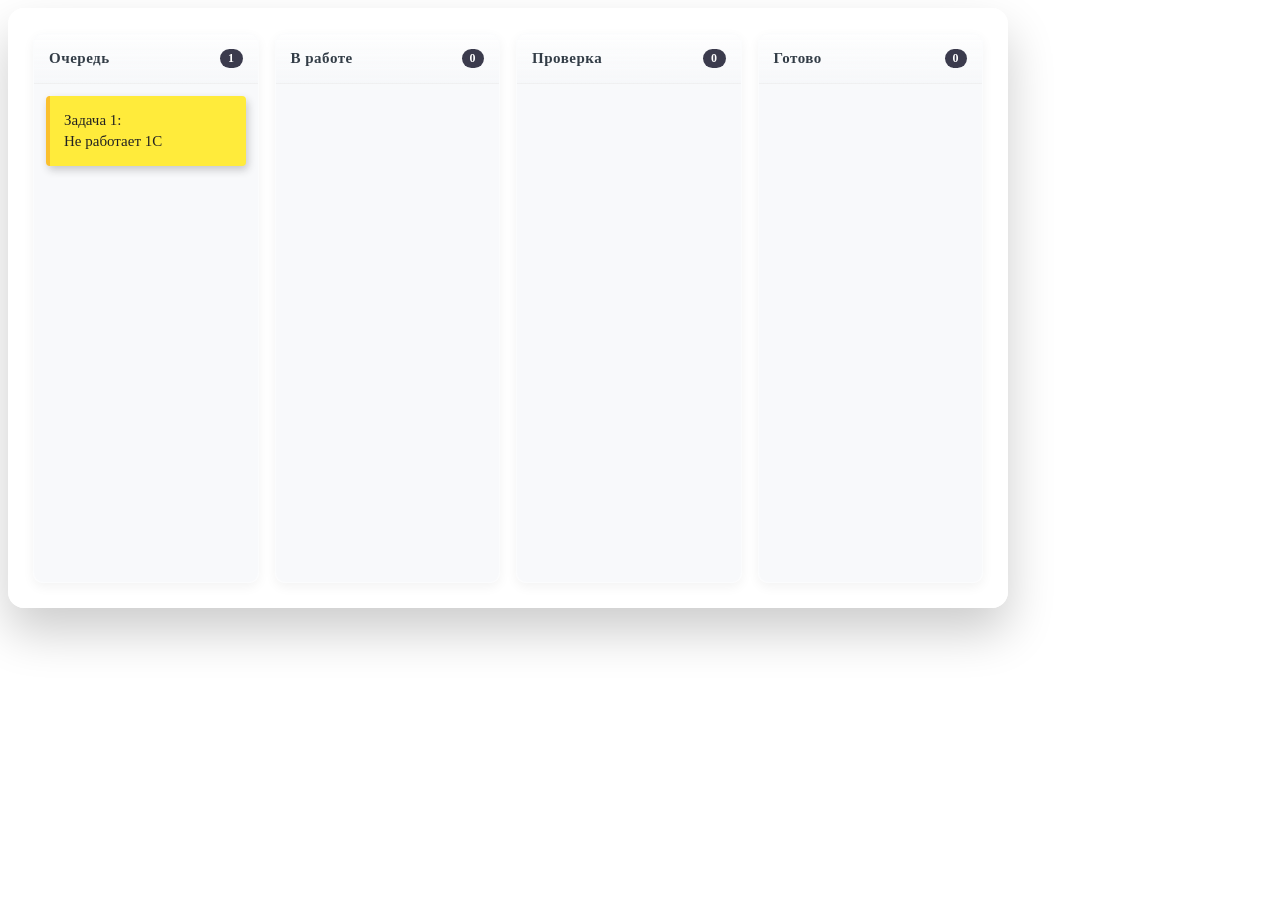
<file: testprak/kanban.html>
<!DOCTYPE html>
<html lang="ru">
<head>
    <meta charset="UTF-8">
    <meta name="viewport" content="width=device-width, initial-scale=1.0">
    <title>Канбан-доска Сисадмина</title>
    <link rel="stylesheet" href="kanban.css">
</head>
<body>

    <div class="kanban-board">
        
        <div class="kanban-column" data-col="Очередь">
            <div class="kanban-header">Очередь <span class="task-count">1</span></div>
            <div class="kanban-tasks">
                <div class="kanban-task" id="task-1">
                    Задача 1:<br>Не работает 1С
                </div>
            </div>
        </div>

        <div class="kanban-column" data-col="В работе">
            <div class="kanban-header">В работе <span class="task-count">0</span></div>
            <div class="kanban-tasks"></div>
        </div>

        <div class="kanban-column" data-col="Проверка">
            <div class="kanban-header">Проверка <span class="task-count">0</span></div>
            <div class="kanban-tasks"></div>
        </div>

        <div class="kanban-column" data-col="Готово">
            <div class="kanban-header">Готово <span class="task-count">0</span></div>
            <div class="kanban-tasks"></div>
        </div>

    </div>

    <script src="kanban.js"></script>
</body>
</html>
</file>
<file: testprak/kanban.css>
/* Главная доска: Эффект матового стекла */
.kanban-board {
    width: 1000px;
    height: 600px;
    /* Полупрозрачный белый фон */
    background: rgba(255, 255, 255, 0.75); 
    /* Главная магия: размытие того, что находится позади доски */
    backdrop-filter: blur(16px); 
    -webkit-backdrop-filter: blur(16px);
    border-radius: 16px; /* Более мягкие, современные скругления */
    display: flex;
    gap: 16px;
    padding: 24px;
    box-sizing: border-box;
    /* Многослойная тень для парения + внутренний белый блик для объема */
    box-shadow: 
        0 24px 48px rgba(0, 0, 0, 0.2), 
        inset 0 0 0 1px rgba(255, 255, 255, 0.6); 
    /* Тонкая рамка по внешнему контуру */
    border: 1px solid rgba(255, 255, 255, 0.3);
}

/* Колонки: Делаем их тоже слегка прозрачными, чтобы поддержать стиль */
.kanban-column {
    flex: 1; 
    background-color: rgba(244, 246, 248, 0.6);
    border-radius: 10px;
    display: flex;
    flex-direction: column;
    overflow: hidden;
    border: 1px solid rgba(255, 255, 255, 0.5);
    box-shadow: 0 4px 12px rgba(0, 0, 0, 0.05);
}

/* Заголовок колонки */
.kanban-header {
    padding: 15px;
    font-size: 15px;
    font-weight: 700;
    color: #333d47; 
    /* Легкий градиент для объема шапки колонки */
    background: linear-gradient(180deg, rgba(255,255,255,0.8) 0%, rgba(244,246,248,0.4) 100%);
    border-bottom: 1px solid rgba(0, 0, 0, 0.05);
    display: flex;
    justify-content: space-between;
    align-items: center;
    letter-spacing: 0.5px;
}

/* Счетчик задач (деталь для красоты UI) */
.kanban-header .task-count {
    background-color: #3b3b4d;
    padding: 2px 8px;
    border-radius: 12px;
    font-size: 12px;
    color: #fff;
}

/* Зона для карточек (скроллится, если задач много) */
.kanban-tasks {
    flex: 1;
    padding: 12px;
    overflow-y: auto;
    display: flex;
    flex-direction: column;
    gap: 12px;
}

/* Желтый стикер-задача */
.kanban-task {
    background-color: #ffeb3b; /* Классический желтый стикер */
    color: #222; /* Темный текст для контраста */
    padding: 14px;
    border-radius: 4px;
    font-size: 15px;
    font-weight: 500;
    line-height: 1.4;
    box-shadow: 2px 4px 8px rgba(0, 0, 0, 0.2);
    border-left: 4px solid #fbc02d; /* Акцентная полоска */
    transition: transform 0.2s ease;
}

/* Небольшая анимация при наведении (опционально) */
.kanban-task:hover {
    transform: translateY(-2px);
}
</file>
